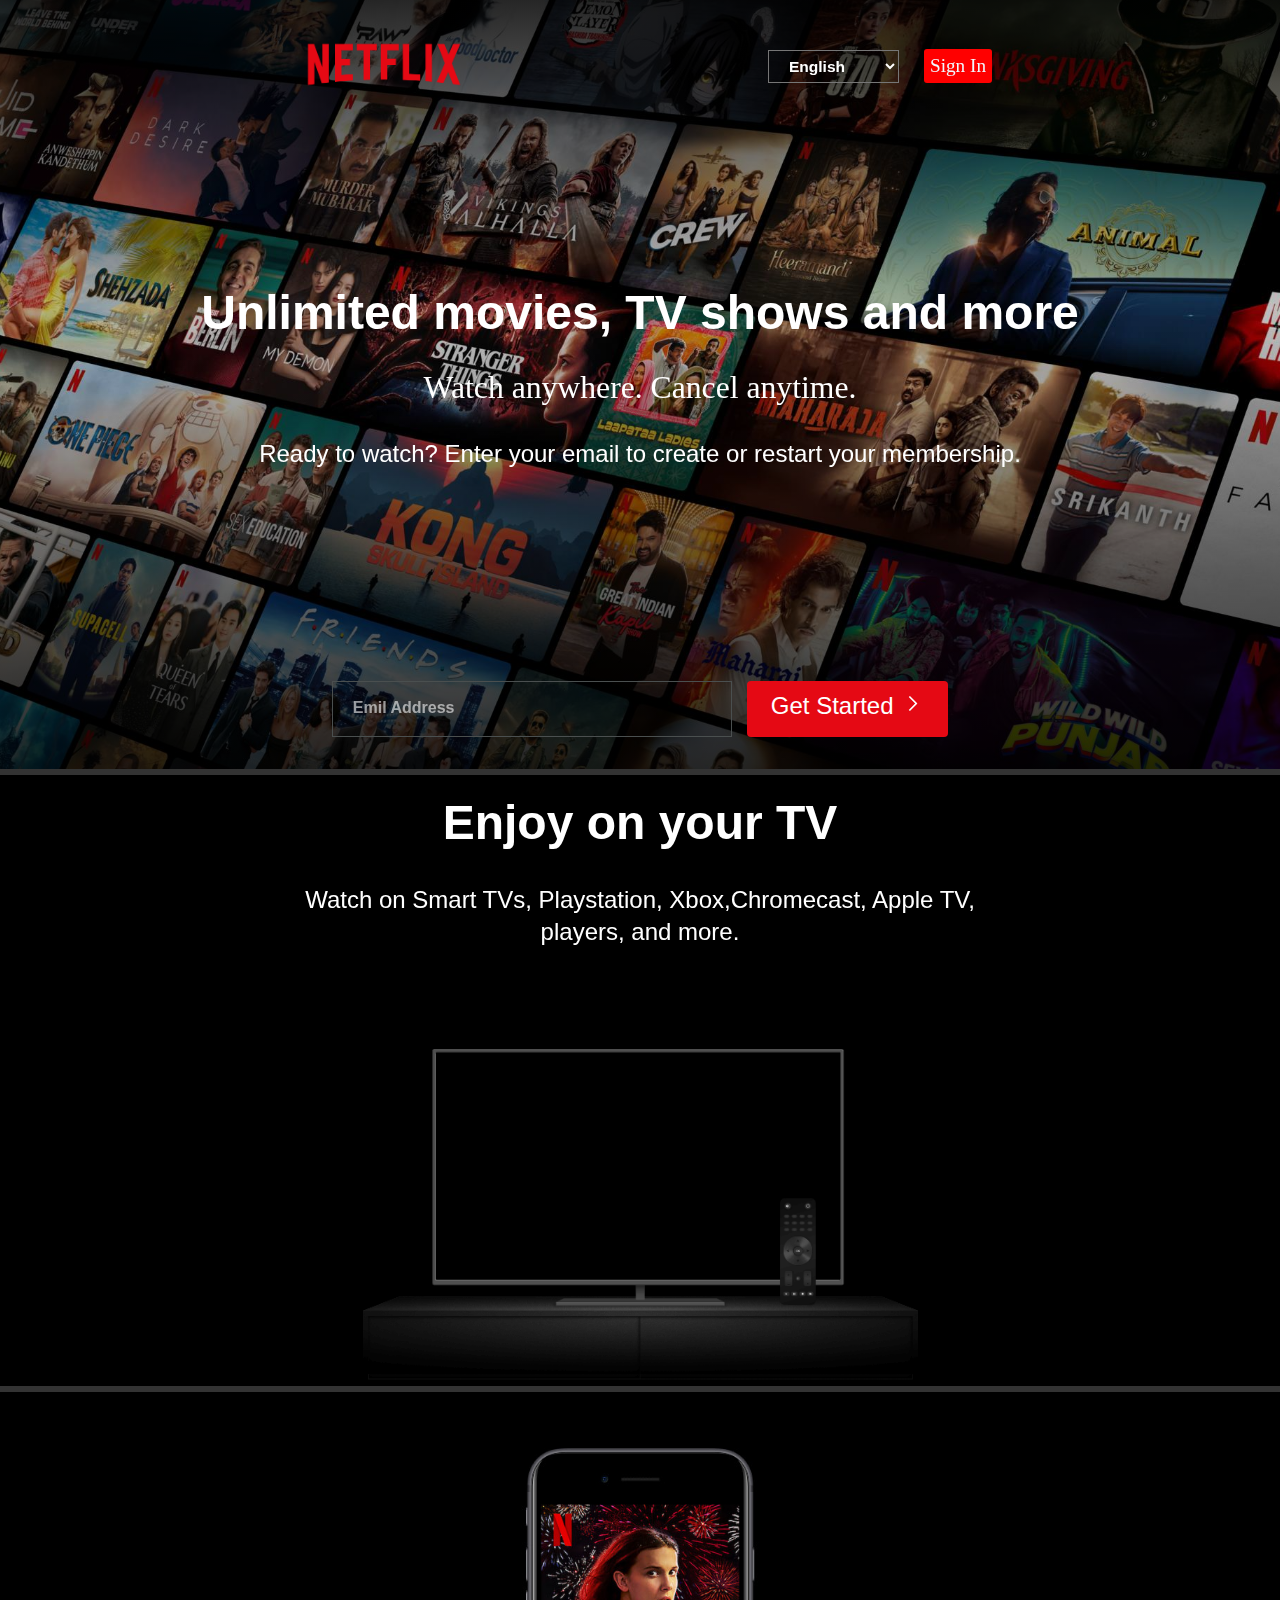
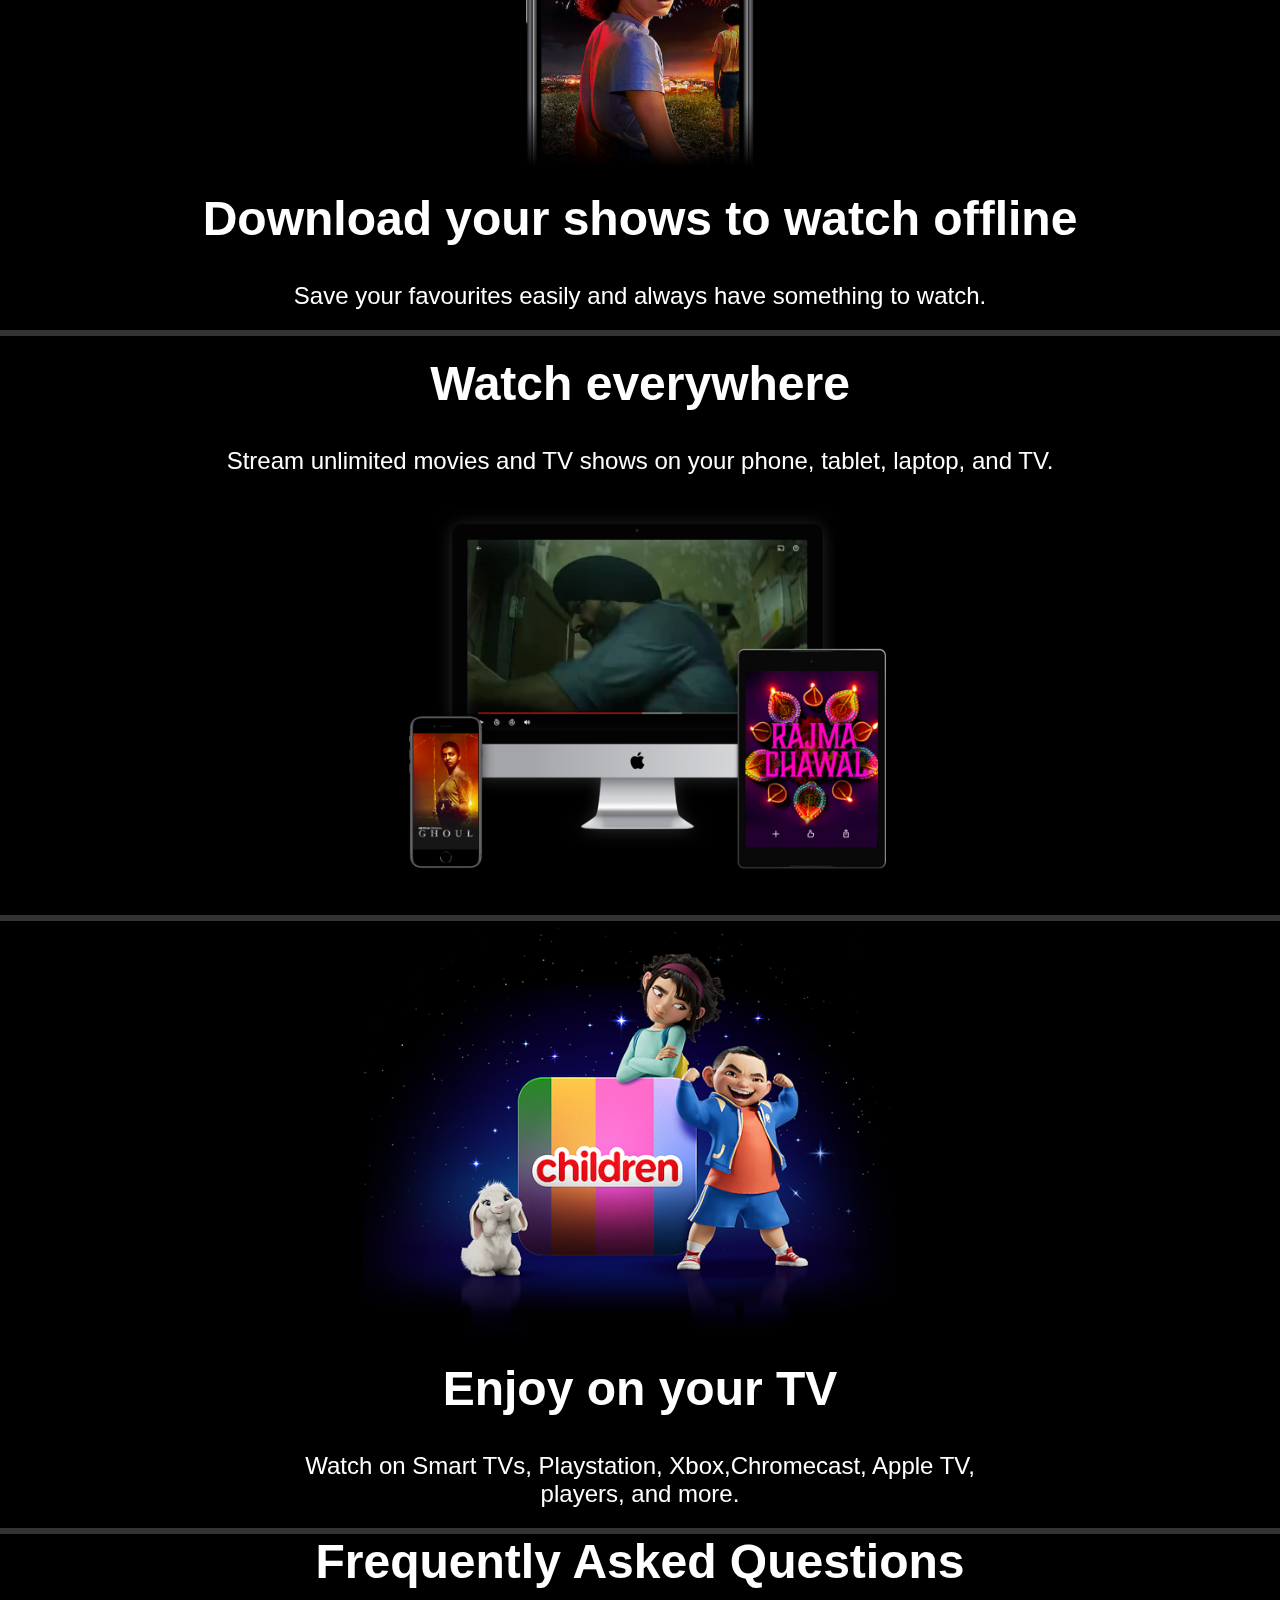
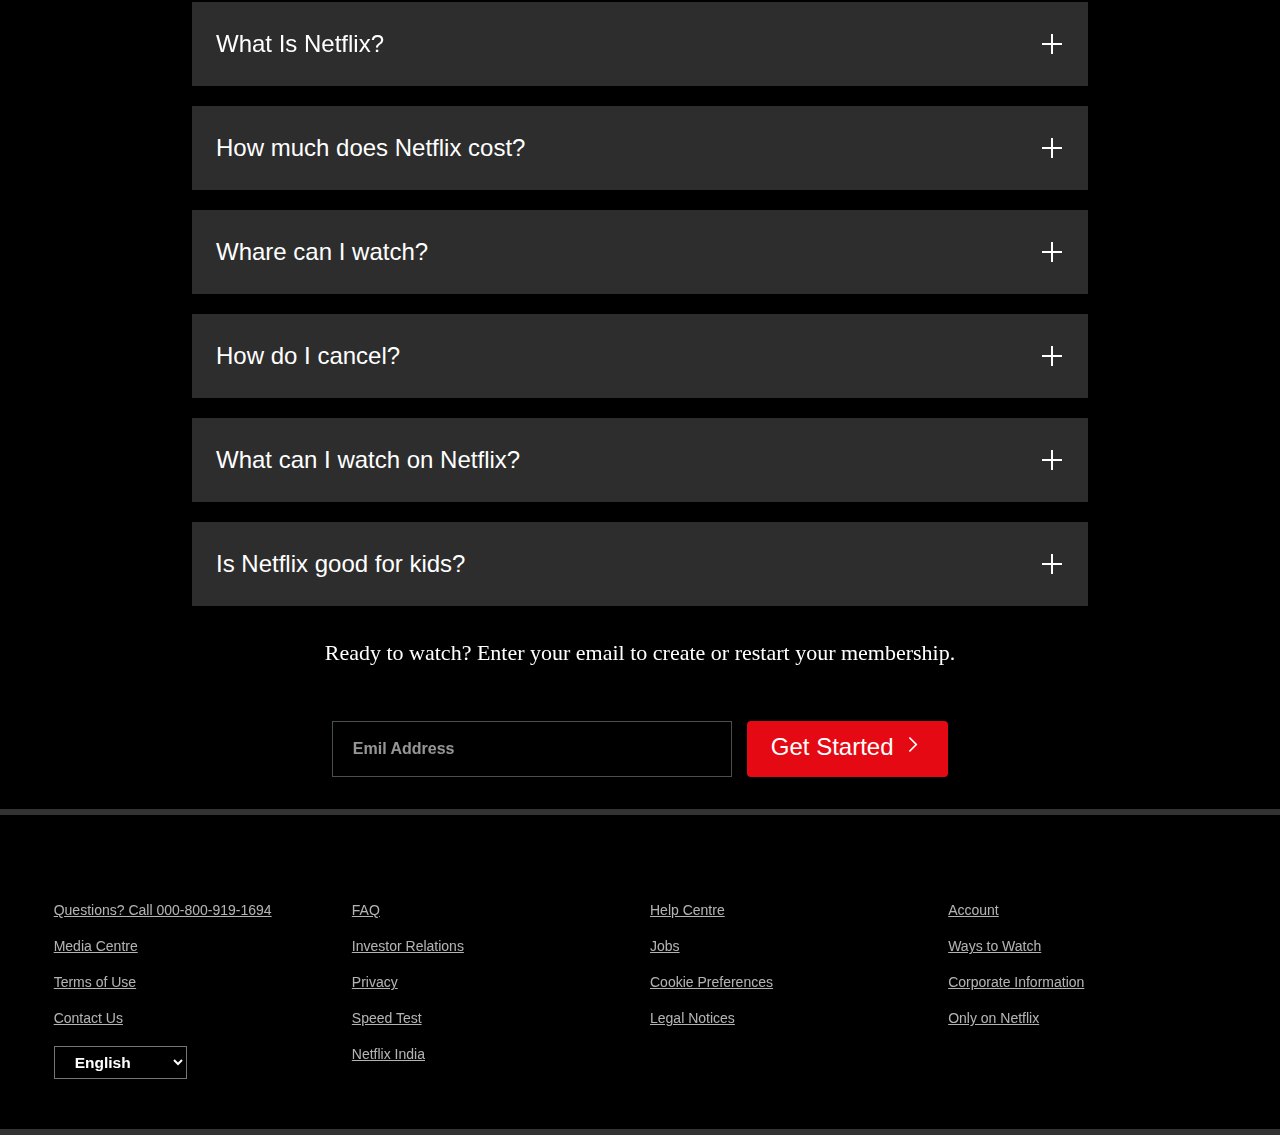
<file: index.html>
<!DOCTYPE html>
<html lang="en">

<head>
  <meta charset="UTF-8" />
  <meta name="viewport" content="width=device-width, initial-scale=1.0" />
  <title>Netflix Clone By Lucky</title>
  <link rel="stylesheet" href="style.css" />
  <link rel="stylesheet" href="mediaQuery.css" />
  <script src="script.js"></script>
</head>

<body>
  <header>
    <div class="black-shade">
      <div class="main">
        <div class="nav">
          <div class="logo-div">
            <img src="./Assets/Netflix_Logo_RGB.png" alt="" />
          </div>
          <div class="icon-div">
            <select name="" id="">
              <option value="English"><b>English</b></option>
              <option value="Hindi"><b>Hindi</b></option>
            </select>
            <a class="btn-signin" role="button" href="">Sign In</a>
          </div>
        </div>
        <div class="txt-div">
          <span>
            Unlimited movies, TV shows and more
          </span>
          <span>
            Watch anywhere. Cancel anytime.
          </span>
          <span>
            Ready to watch? Enter your email to create or restart your
            membership.
          </span>
        </div>
        <div class="gmail">
          <input type="email" name="" id="" placeholder="Emil Address" />
          <button>
            Get Started
            <svg style="padding-top: 3px;" xmlns="http://www.w3.org/2000/svg" fill="none" width="24" height="24"
              viewBox="0 0 24 24" role="img" data-icon="ChevronRightStandard" aria-hidden="true">
              <path fill-rule="evenodd" clip-rule="evenodd"
                d="M15.5859 12L8.29303 19.2928L9.70725 20.7071L17.7072 12.7071C17.8948 12.5195 18.0001 12.2652 18.0001 12C18.0001 11.7340 17.8948 11.4804 17.7072 11.2928L9.70724 3.29285L8.29303 4.70706L15.5859 12Z"
                fill="currentColor"></path>
            </svg>
          </button>
        </div>
      </div>
    </div>
  </header>
  <div class="parent-div first">
    <div class="text">
      <span>
        Enjoy on your TV
      </span>
      <span>
        Watch on Smart TVs, Playstation, Xbox,Chromecast, Apple TV,
      </span>
      <span>
        players, and more.
      </span>
    </div>
    <div class="image">
      <img class="video-img" src="./Assets/Video-img.png" alt="" />
      <video class="video" src="./Assets/video-tv-in-0819.m4v" autoplay playinline loop muted></video>
    </div>
  </div>

  <div class="parent-div second">
    <div class="image secimg">
      <img class="" style="width: 500px; position: relative; z-index: -1;" src="./Assets/mobile-0819.jpg" alt="" />
      <!-- <video class="video" src="./Assets/video-tv-in-0819.m4v" autoplay playinline loop muted></video> -->
      <!-- <div class="box-shot">
          <img src="./Assets/boxshot.png" alt="">
          <div class="box-txt">
              <pre>Stranger Things<a href="">
<p>Downloading...</p>
</a></pre>
          </div>
          <div class="Download">
              !
          </div>
      </div> -->
    </div>
    <div class="text">
      <span>
        Download your shows to
        <span>
          watch offline
        </span>
      </span>
      <span>
        Save your favourites easily and always have something to watch.
      </span>
    </div>
  </div>
  <div class="parent-div third">
    <div class="text">
      <span>
        Watch everywhere
      </span>
      <span>
        Stream unlimited movies and TV shows on your phone, tablet, laptop,
        and TV.
      </span>
    </div>
    <div class="image">
      <img class="video-img secvideoimg" src="./Assets/device-pile-in.png" alt="" />
      <video class="video secvid" src="./Assets/video-devices-in.m4v" autoplay playinline loop muted></video>
    </div>
  </div>
  <div class="parent-div fourth">
    <div class="image">
      <img class="video-img" src="./Assets/children.png" alt="" />
      <!-- <video
        class="video"
        src="./Assets/video-tv-in-0819.m4v"
        autoplay
        playinline
        loop
        muted
        ></video> -->
    </div>
    <div class="text">
      <span>
        Enjoy on your TV
      </span>
      <span>
        Watch on Smart TVs, Playstation, Xbox,Chromecast, Apple TV,<br />
        players, and more.
      </span>
    </div>
  </div>
  <div class="parent-div4 ect">
    <h2 style="text-align: center; padding-bottom: 3px;">
      Frequently Asked Questions
    </h2>
    <div class="hover">
      <button id="button" onclick="click1()" role="button" aria-expanded="true" class="hover-btn">
        <span>
          What Is Netflix?
        </span>
        <!-- <svg class="svg-cross" xmlns="http://www.w3.org/2000/svg" fill="none" width="24" height="24" viewBox="0 0 24 24" role="img" data-icon="PlusStandard" aria-hidden="true" class="elj7tfr3 default-ltr-cache-1kkka4h e164gv2o5"><path fill-rule="evenodd" clip-rule="evenodd" d="M11 11V2H13V11H22V13H13V22H11V13H2V11H11Z" fill="currentColor"></path></svg> -->
        <!-- <svg id="cross1" class="svg-cross1" fill="#FFFFFF" xmlns="http://www.w3.org/2000/svg" viewBox="0 0 50 50"
          width="24px" height="24px">
          <path
            d="M 9.15625 6.3125 L 6.3125 9.15625 L 22.15625 25 L 6.21875 40.96875 L 9.03125 43.78125 L 25 27.84375 L 40.9375 43.78125 L 43.78125 40.9375 L 27.84375 25 L 43.6875 9.15625 L 40.84375 6.3125 L 25 22.15625 Z" />
        </svg> -->
        <svg id="plus1" class="svg-plus1" xmlns="http://www.w3.org/2000/svg" fill="none" width="24" height="24"
          viewBox="0 0 24 24" role="img" data-icon="PlusStandard" aria-hidden="true"
          class="elj7tfr3 default-ltr-cache-1kkka4h e164gv2o5">
          <path fill-rule="evenodd" clip-rule="evenodd" d="M11 11V2H13V11H22V13H13V22H11V13H2V11H11Z"
            fill="currentColor"></path>
        </svg>
      </button>
      <div id="change-div-1" class="change">
        <h4 id="h4-1">
          Netflix is a streaming service that offers a wide variety of
          award-winning TV shows, movies, anime, documentaries and more – on
          thousands of internet-connected devices. <br /><br />
          You can watch as much as you want, whenever you want, without a
          single ad – all for one low monthly price. There's always something
          new to discover, and new TV shows and movies are added every week!
        </h4>
      </div>
      <button role="button" onclick="click2()" aria-expanded="true" class="hover-btn">
        <span>
          How much does Netflix cost?
        </span>
        <svg class="svg-cross" xmlns="http://www.w3.org/2000/svg" fill="none" width="24" height="24" viewBox="0 0 24 24"
          role="img" data-icon="PlusStandard" aria-hidden="true" class="elj7tfr3 default-ltr-cache-1kkka4h e164gv2o5">
          <path fill-rule="evenodd" clip-rule="evenodd" d="M11 11V2H13V11H22V13H13V22H11V13H2V11H11Z"
            fill="currentColor"></path>
        </svg>
        <svg class="svg-plus" xmlns="http://www.w3.org/2000/svg" fill="none" width="24" height="24" viewBox="0 0 24 24"
          role="img" data-icon="PlusStandard" aria-hidden="true" class="elj7tfr3 default-ltr-cache-1kkka4h e164gv2o5">
          <path fill-rule="evenodd" clip-rule="evenodd" d="M11 11V2H13V11H22V13H13V22H11V13H2V11H11Z"
            fill="currentColor"></path>
        </svg>
      </button>
      <div id="change-div-2" class="change">
        <h4 id="h4-2">
          Watch Netflix on your smartphone, tablet, Smart TV, laptop, or
          streaming device, all for one fixed monthly fee. Plans range from
          ₹149 to ₹649 a month. No extra costs, no contracts.
        </h4>
      </div>
      <button role="button" onclick="click3()" aria-expanded="true" class="hover-btn">
        <span>
          Whare can I watch?
        </span>
        <svg class="svg-cross" xmlns="http://www.w3.org/2000/svg" fill="none" width="24" height="24" viewBox="0 0 24 24"
          role="img" data-icon="PlusStandard" aria-hidden="true" class="elj7tfr3 default-ltr-cache-1kkka4h e164gv2o5">
          <path fill-rule="evenodd" clip-rule="evenodd" d="M11 11V2H13V11H22V13H13V22H11V13H2V11H11Z"
            fill="currentColor"></path>
        </svg>
        <svg class="svg-plus" xmlns="http://www.w3.org/2000/svg" fill="none" width="24" height="24" viewBox="0 0 24 24"
          role="img" data-icon="PlusStandard" aria-hidden="true" class="elj7tfr3 default-ltr-cache-1kkka4h e164gv2o5">
          <path fill-rule="evenodd" clip-rule="evenodd" d="M11 11V2H13V11H22V13H13V22H11V13H2V11H11Z"
            fill="currentColor"></path>
        </svg>
      </button>
      <div id="change-div-3" class="change">
        <h4 id="h4-3">
          Watch anywhere, anytime. Sign in with your Netflix account to watch
          instantly on the web at netflix.com from your personal computer or
          on any internet-connected device that offers the Netflix app,
          including smart TVs, smartphones, tablets, streaming media players
          and game consoles. <br /><br />
          You can also download your favourite shows with the iOS or Android
          app. Use downloads to watch while you're on the go and without an
          internet connection. Take Netflix with you anywhere.
        </h4>
      </div>
      <button onclick="click4()" role="button" aria-expanded="true" class="hover-btn">
        <span>
          How do I cancel?
        </span>
        <svg class="svg-cross" xmlns="http://www.w3.org/2000/svg" fill="none" width="24" height="24" viewBox="0 0 24 24"
          role="img" data-icon="PlusStandard" aria-hidden="true" class="elj7tfr3 default-ltr-cache-1kkka4h e164gv2o5">
          <path fill-rule="evenodd" clip-rule="evenodd" d="M11 11V2H13V11H22V13H13V22H11V13H2V11H11Z"
            fill="currentColor"></path>
        </svg>
        <svg class="svg-plus" xmlns="http://www.w3.org/2000/svg" fill="none" width="24" height="24" viewBox="0 0 24 24"
          role="img" data-icon="PlusStandard" aria-hidden="true" class="elj7tfr3 default-ltr-cache-1kkka4h e164gv2o5">
          <path fill-rule="evenodd" clip-rule="evenodd" d="M11 11V2H13V11H22V13H13V22H11V13H2V11H11Z"
            fill="currentColor"></path>
        </svg>
      </button>
      <div id="change-div-4" class="change">
        <h4 id="h4-4">
          Netflix is flexible. There are no annoying contracts and no
          commitments. You can easily cancel your account online in two
          clicks. There are no cancellation fees – start or stop your account
          anytime.
        </h4>
      </div>
      <button onclick="click5()" role="button" aria-expanded="true" class="hover-btn">
        <span>
          What can I watch on Netflix?
        </span>
        <svg class="svg-cross" xmlns="http://www.w3.org/2000/svg" fill="none" width="24" height="24" viewBox="0 0 24 24"
          role="img" data-icon="PlusStandard" aria-hidden="true" class="elj7tfr3 default-ltr-cache-1kkka4h e164gv2o5">
          <path fill-rule="evenodd" clip-rule="evenodd" d="M11 11V2H13V11H22V13H13V22H11V13H2V11H11Z"
            fill="currentColor"></path>
        </svg>
        <svg class="svg-plus" xmlns="http://www.w3.org/2000/svg" fill="none" width="24" height="24" viewBox="0 0 24 24"
          role="img" data-icon="PlusStandard" aria-hidden="true" class="elj7tfr3 default-ltr-cache-1kkka4h e164gv2o5">
          <path fill-rule="evenodd" clip-rule="evenodd" d="M11 11V2H13V11H22V13H13V22H11V13H2V11H11Z"
            fill="currentColor"></path>
        </svg>
      </button>
      <div id="change-div-5" class="change">
        <h4 id="h4-5">
          Netflix has an extensive library of feature films, documentaries, TV
          shows, anime, award-winning Netflix originals, and more. Watch as
          much as you want, anytime you want.
        </h4>
      </div>
      <button onclick="click6()" role="button" aria-expanded="true" class="hover-btn">
        <span>
          Is Netflix good for kids?
        </span>
        <svg class="svg-cross" xmlns="http://www.w3.org/2000/svg" fill="none" width="24" height="24" viewBox="0 0 24 24"
          role="img" data-icon="PlusStandard" aria-hidden="true" class="elj7tfr3 default-ltr-cache-1kkka4h e164gv2o5">
          <path fill-rule="evenodd" clip-rule="evenodd" d="M11 11V2H13V11H22V13H13V22H11V13H2V11H11Z"
            fill="currentColor"></path>
        </svg>
        <svg class="svg-plus" xmlns="http://www.w3.org/2000/svg" fill="none" width="24" height="24" viewBox="0 0 24 24"
          role="img" data-icon="PlusStandard" aria-hidden="true" class="elj7tfr3 default-ltr-cache-1kkka4h e164gv2o5">
          <path fill-rule="evenodd" clip-rule="evenodd" d="M11 11V2H13V11H22V13H13V22H11V13H2V11H11Z"
            fill="currentColor"></path>
        </svg>
      </button>
      <div id="change-div-6" class="change">
        <h4 id="h4-6">
          The Netflix Kids experience is included in your membership to give
          parents control while kids enjoy family-friendly TV shows and films
          in their own space. <br /><br />
          Kids profiles come with PIN-protected parental controls that let you
          restrict the maturity rating of content kids can watch and block
          specific titles you don’t want kids to see.
        </h4>
      </div>
    </div>

    <h3 class="h3 txt3">
      Ready to watch? Enter your email to create or restart your membership.
    </h3>
    <div class="gmail ect2">
      <input type="email" name="" id="" placeholder="Emil Address" />
      <button>
        Get Started
        <svg style="padding-top: 3px;" xmlns="http://www.w3.org/2000/svg" fill="none" width="24" height="24"
          viewBox="0 0 24 24" role="img" data-icon="ChevronRightStandard" aria-hidden="true">
          <path fill-rule="evenodd" clip-rule="evenodd"
            d="M15.5859 12L8.29303 19.2928L9.70725 20.7071L17.7072 12.7071C17.8948 12.5195 18.0001 12.2652 18.0001 12C18.0001 11.7340 17.8948 11.4804 17.7072 11.2928L9.70724 3.29285L8.29303 4.70706L15.5859 12Z"
            fill="currentColor"></path>
        </svg>
      </button>
    </div>
  </div>
  <div class="footer-pdiv">


    <footer>
      <div class="info">
        <a class="footer-txt ext" href="">Questions? Call 000-800-919-1694</a>
        <a class="footer-txt" href="">
          FAQ</a>
        <a class="footer-txt" href="">
          Help Centre</a>
        <a class="footer-txt" href="">
          Account</a>
        <a class="footer-txt" href="">
          Media Centre</a>
        <a class="footer-txt" href="">
          Investor Relations</a>
        <a class="footer-txt" href="">
          Jobs</a>
        <a class="footer-txt" href="">
          Ways to Watch</a>
        <a class="footer-txt" href="">
          Terms of Use</a>
        <a href="" class="footer-txt">
          Privacy</a>
        <a href="" class="footer-txt">
          Cookie Preferences</a>
        <a href="" class="footer-txt">
          Corporate Information</a>
        <a href="" class="footer-txt">
          Contact Us</a>
        <a href="" class="footer-txt">
          Speed Test</a>
        <a href="" class="footer-txt">
          Legal Notices</a>
        <a href="" class="footer-txt">
          Only on Netflix </a>
        <select class="grid-shift" name="lang2">
          <option id="lang2" value="English"><b>English</b></option>
          <option id="lang2" value="Hindi"><b>Hindi</b></option>
        </select>
        <a href="" class="footer-txt ext2">
          Netflix India</a>
      </div>
    </footer>
  </div>
</body>

</html>
</file>
<file: style.css>
* {
    margin: 0;
    padding: 0;
    box-sizing: border-box;
}

body {
    background-color: black;
    width: 100%;
    height: 100%;
}

header {
    background-image: url(./Assets/netflix-bgimg3.jpg);
    height: 100%;
    background-repeat: no-repeat;
    background-size: max(1400px, 100vw);
    background-position: center center;
    border-bottom: #333 solid 6px;
    position: relative;
    z-index: 1;
}

.black-shade {
    background: linear-gradient(to top, rgba(0, 0, 0, 0.8) 0, rgba(0, 0, 0, 0) 60%, rgba(0, 0, 0, 0.8) 100%);
    height: 100%;

}

.main {
    width: 100%;
    height: 100%;
}

.logo-div img {
    width: 192px;
}

.nav {
    display: flex;
    justify-content: space-evenly;
    width: 100%;
    padding-top: 1.5rem;
}

select {
    line-height: 1.25rem;
    padding-top: 0.375rem;
    padding-right: calc(2.25rem + 0rem);
    padding-bottom: 0.375rem;
    padding-left: 1rem;
    background: transparent;
    color: white;
    font-size: 0.97rem;
    font-weight: bolder;
}

.btn-signin {
    font-size: 1.2rem;
    font-weight: 500;
    text-decoration: none;
    border-width: 0.0625rem;
    border-radius: calc(0.25rem - 0.0625rem);
    background-color: red;
    text-align: center;
    padding: 6px;
    cursor: pointer;
    color: aliceblue;
    margin-left: 25px;

}

.txt-div {
    width: 100%;
    height: 60vh;
    display: flex;
    flex-direction: column;
    justify-content: center;
    align-items: center;
    gap: 30px;
    padding: 10px;
}

.icon-div {
    display: flex;
    justify-content: center;
    align-items: center;
}

.txt-div span {
    text-align: center;
}

.txt-div :nth-child(1) {
    font-size: 3rem;
    font-weight: 900;
    font-family: Helvetica Neue, Segoe UI, Roboto, Ubuntu, sans-serif;
    color: white;
}

.txt-div :nth-child(2) {
    font-size: 1.98rem;
    color: rgb(255, 255, 255);
    text-align: center;
    font-weight: 50;
}

.txt-div :nth-child(3) {
    font-size: 1.5rem;
    font-weight: 400;
    line-height: 1.5;
    font-family: 'Segoe UI', Tahoma, Geneva, Verdana, sans-serif;
    color: white;
}

.gmail {
    display: flex;
    align-items: center;
    gap: 15px;
    padding: 2rem;
    justify-content: center;
}

.gmail input {
    padding: 20px;
    text-align: left;
    width: 400px;
    height: 56px;
    background-color: transparent;
    border: 0.4px solid #4a4f4f;
}

::placeholder {
    font-size: 1rem;
    color: #ffffff95;
    font-weight: bold;
    padding-bottom: 30px;
}

button {
    appearance: none;
    margin: 0px;
    text-decoration: none;
    box-sizing: border-box;
    border: 0px;
    cursor: pointer;
    width: auto;
    font-size: 1.5rem;
    font-weight: 500;
    min-height: 3.5rem;
    padding: 0.6rem 1.5rem;
    padding-top: 2px;
    border-radius: 0.25rem;
    background: rgb(229, 9, 20);
    color: rgb(255, 255, 255);
}

.parent-div {
    overflow: hidden;
    width: 100%;
    height: 30rem;
    border-bottom: #333 solid 6px;
    display: flex;
    justify-content: space-around;
    align-items: center;
}

.parent-div .text {
    padding: 20px;
    display: flex;
    justify-content: center;
    gap: 20px;
    flex-direction: column;
    align-items: center;
    text-align: center;

}

.text span {
    /* text-align: center; */
}

.text :nth-child(1) {
    font-size: 48px;
    color: white;
    font-family: Arial, Helvetica, sans-serif;
    font-weight: 900;
}

.text :nth-child(2) {
    font-size: 24px;
    color: white;
    margin-top: 16px;
    font-family: Arial, Helvetica, sans-serif;
    font-weight: 300;
}

.text :nth-child(3) {
    font-size: 24px;
    color: white;
    margin-top: -16px;
    font-family: Arial, Helvetica, sans-serif;
    font-weight: 300;
}

.image {
    position: relative;
    /* width: 20vw; */
}

.secimg img {
    width: 500px;
    position: relative;
    z-index: -1;
}

.video-img {
    width: 555px;
}

.video {
    position: absolute;
    top: 61px;
    z-index: -1;
    left: 75px;
}

/* .mobile{
    width: 580.328px;
    height: 435.234;
    padding-right: 6px;
} */
/* .secvideoimg{
    width: 100%;
    
} */
.secvid {
    width: 350px;
    position: absolute;
    top: 2rem;
    z-index: -1;
    left: 6rem;
}

h2 {
    font-size: 48px;
    color: white;
    font-family: Arial, Helvetica, sans-serif;
    font-weight: 900;
}

.hover-btn {
    border-radius: 0;
    border: 0;
    width: 70vw;
    height: 84px;
    cursor: pointer;
    display: flex;
    justify-content: space-between;
    align-items: center;
    color: white;
    text-align: left;
    background: #2d2d2d;
    padding: 24px;
    font-family: Arial, Helvetica, sans-serif;
    margin: 10px;
    transition: 0.2s ease-out;
}

.hover {
    display: flex;
    justify-content: center;
    align-items: center;
    flex-direction: column;
    width: 100%;
}

.hover-btn:hover {
    background: #414141;
}

.togle {
    border-radius: 0;
    border: 0;
    width: 70vw;
    background: #ffffff28;
    padding: 24px;
    margin-top: -5px;
    margin-left: 10px;
    margin-right: 10px;
    transition: 0.8s ease-out;
    opacity: 1;
    visibility: visible;
}

.change {
    opacity: 0;
    display: none;
    max-height: 0;
    visibility: collapse;
}

h4 {
    color: white;
    text-align: left;
    font-size: 24px;
    font-family: Arial, Helvetica, sans-serif;
    font-weight: lighter;
}

.h3 {
    font-size: 22px;
    padding: 20px;
    font-weight: 400;
    line-height: 1.5;
    color: #fff;
    text-align: center;
}

.parent-div4 {
    border-bottom: #333 solid 6px;
}

.svg-cross {
    display: none;
}

.footer-pdiv {
    height: 20rem;
    overflow: hidden;
    width: 100%;
    border-bottom: #333 solid 6px;
    display: flex;
    justify-content: space-around;
    align-items: center;
}

.footer-qun {
    display: flex;
    justify-content: start;
}

.info {
    width: 1172.660px;
    height: 140px;
    box-sizing: border-box;
    display: grid;
    grid-template-columns: repeat(4, 2fr);
    grid-gap: 20px;
}

.footer-txt {
    font-size: 14px;
    font-family: Arial, Helvetica, sans-serif;
    font-weight: lighter;
    text-decoration: underline;
    color: #ffffffb3;
    text-align: left;
}

.grid-shift {
    grid-column-start: 1;
    width: 133px;
}
</file>
<file: mediaQuery.css>
@media only screen and (max-width: 375px) {
  .logo-div img {
    width: 115px;
  }

  select {
    padding-right: calc(0.25rem + 0rem);
  }

  .nav {
    justify-content: space-evenly;
  }

  .btn-signin {
    margin-right: 5px;
  }

  .txt-div :nth-child(1) {
    font-size: 2rem;
  }

  .gmail input {
    width: 325px;
  }

  .video-img {
    width: 445px;
  }

  .secvid {
    left: 80px;
    width: 280px;
  }

  .secimg img {
    width: 500px;
  }

  .text :nth-child(1) {
    font-size: 30px;
  }
}

@media only screen and (max-width: 650px) {
  .nav {
    justify-content: space-between;
  }

  .gmail {
    flex-direction: column;
  }

  .txt-div :nth-child(1) {
    font-size: 2.2rem;
  }

  .text :nth-child(1) {
    font-size: 35px;
  }

  h2 {
    font-size: 30px;
  }

  .hover-btn {
    font-size: 20px;
  }

  h4 {
    font-size: 15px;
  }

  .gmail input {
    width: 300px;
  }

  .info {
    width: 20rem;
    height: 140px;
    box-sizing: border-box;
    display: grid;
    grid-template-columns: repeat(2, 1fr);
    grid-gap: 20px;
  }

  .footer-txt {
    font-size: 15px;
  }

  .logo-div img {
    width: 165px;
  }

  .btn-signin {
    margin-right: 14px;
  }

  .secvid {
    width: 230px;
    left: 65px;
    top: 25px;
  }

  .video-img {
    width: 365px;
  }

  .video {
    left: 55px;
    width: 300px;
  }
}

@media only screen and (max-width: 1300px) {
  .parent-div {
    flex-direction: column;
    height: auto;
  }
}
</file>
